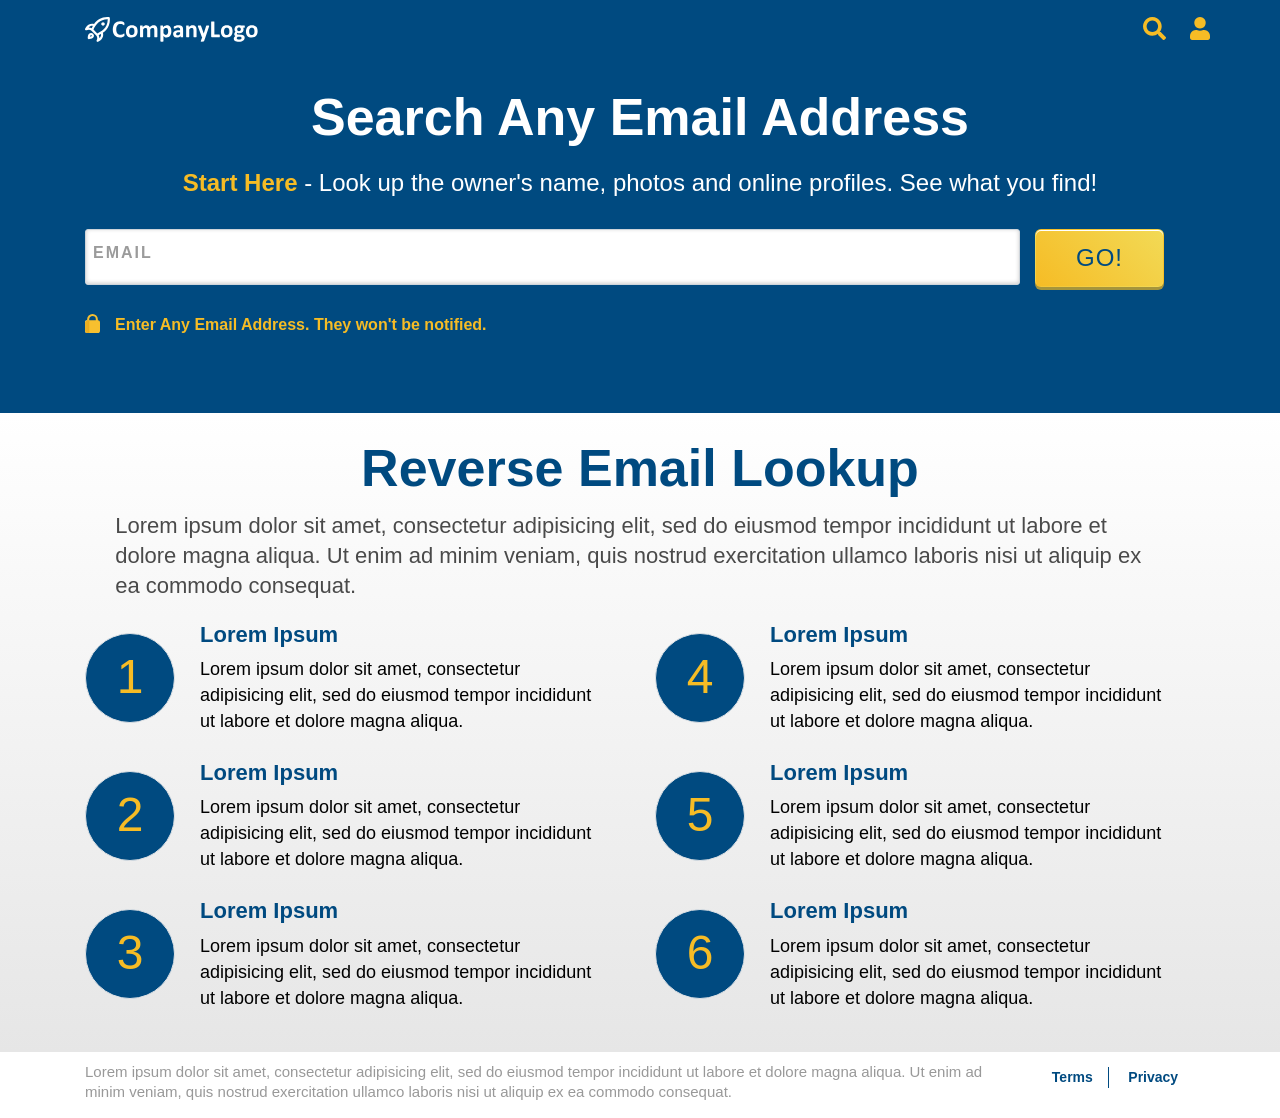
<file: index.html>
<!doctype html>
<html lang="en">

<head>
  <!-- Required meta tags -->
  <meta charset="utf-8">
  <meta name="viewport" content="width=device-width, initial-scale=1, shrink-to-fit=no">

  <!-- Bootstrap CSS -->
  <link rel="stylesheet" href="css/bootstrap.min.css">
  <link rel="stylesheet" href="css/style.css">
  <link rel="stylesheet" href="font/ArchivoNarrow-Medium.ttf">

  <title>FE Challenge</title>
</head>

<body>

  <!-- Optional JavaScript -->
  <!-- jQuery first, then Popper.js, then Bootstrap JS -->
  <script src="https://code.jquery.com/jquery-3.3.1.slim.min.js"
    integrity="sha384-q8i/X+965DzO0rT7abK41JStQIAqVgRVzpbzo5smXKp4YfRvH+8abtTE1Pi6jizo"
    crossorigin="anonymous"></script>
  <script src="https://cdnjs.cloudflare.com/ajax/libs/popper.js/1.14.7/umd/popper.min.js"
    integrity="sha384-UO2eT0CpHqdSJQ6hJty5KVphtPhzWj9WO1clHTMGa3JDZwrnQq4sF86dIHNDz0W1"
    crossorigin="anonymous"></script>
  <script src="js/bootstrap.min.js"></script>
  <script src="js/index.js"></script>

  <nav class="navbar navbar-inverse">
    <div class="container">
      <div class="navbar-header">
        <a class="navbar-brand" href="#">
          <img class="img-cls" src="assets/SVGs/Logo.svg">
        </a>
      </div>
      <ul class="nav navbar-nav navbar-right">
        <div class="row">
          <img src="assets/SVGs/icn_search.svg" class="srch-ico mr-4">
          <img src="assets/SVGs/icn_person.svg" class="prsn-ico">
        </div>
      </ul>
    </div>
  </nav>

  <section id="search-email">
    <div class="container">
      <div class="heading-cls">
        <h1>Search Any Email Address</h1>
        <h4><span>Start Here</span> - Look up the owner's name, photos and online profiles. See what you find!</h4>
      </div>
      <!-- <form name="emailForm" > -->
      <div class="text-cls row">
        <div class="input-cls col-lg-10 col-md-10 col-sm-8 col-xs-12">
          <fieldset class="float-label">
            <input name="email" id="email" onfocusout="resetTxt()" onkeyup="ValidateEmail()" autocomplete="off"
              type="text" class="form-control" required />
            <label for="email" id="lblEmail">Email</label>
          </fieldset>

        </div>
        <div class="col-lg-2 col-md-2 col-sm-4 col-xs-12">
          <button type="submit" class="btn btn-cls mb-2" onclick="sendEmailData()">GO!</button>
        </div>
      </div>
      <div id="errorDiv" class="row">
        <div class="col-lg-10 col-sm-10 col-md-10 col-xs-12">
          <p id="validate-msg" class="alert alert-danger para-error"></p>
        </div>
      </div>
      <!-- </form> -->
      <div class="lock-row row">
        <div class="col-lg-1 col-md-1 col-sm-1 col-xs-1 lock-cls">
          <img src="assets/SVGs/lock.svg">
        </div>
        <div class="col-lg-11 col-md-11 col-sm-11 col-xs-11 lock-txt">
          <h6>Enter Any Email Address. They won't be notified.</h6>
        </div>
      </div>
    </div>
  </section>

  <section id="emllkup">
    <div class="head-cls">
      <h1>Reverse Email Lookup</h1>
    </div>
    <div>
      <p class="para-cls">
        Lorem ipsum dolor sit amet, consectetur adipisicing elit, sed do eiusmod tempor incididunt ut labore et dolore
        magna aliqua. Ut enim ad minim veniam, quis nostrud exercitation ullamco laboris nisi ut aliquip ex ea commodo
        consequat.
      </p>
    </div>
    <div class="container">
      <!-- <ol class="number-list">
        <li>
          <h1>Lorem Ipsum</h1>
          <p>Lorem ipsum dolor sit amet, consectetur adipisicing elit, sed do eiusmod tempor incididunt ut labore et
            dolore magna aliqua.</p>
        </li>
        <li>
          <h1>Lorem Ipsum</h1>
          <p>Lorem ipsum dolor sit amet, consectetur adipisicing elit, sed do eiusmod tempor incididunt ut labore et
            dolore magna aliqua.</p>
        </li>
        <li>
          <h1>Lorem Ipsum</h1>
          <p>Lorem ipsum dolor sit amet, consectetur adipisicing elit, sed do eiusmod tempor incididunt ut labore et
            dolore magna aliqua.</p>
        </li>
        <li>
          <h1>Lorem Ipsum</h1>
          <p>Lorem ipsum dolor sit amet, consectetur adipisicing elit, sed do eiusmod tempor incididunt ut labore et
            dolore magna aliqua.</p>
        </li>
        <li>
          <h1>Lorem Ipsum</h1>
          <p>Lorem ipsum dolor sit amet, consectetur adipisicing elit, sed do eiusmod tempor incididunt ut labore et
            dolore magna aliqua.</p>
        </li>
        <li>
          <h1>Lorem Ipsum</h1>
          <p>Lorem ipsum dolor sit amet, consectetur adipisicing elit, sed do eiusmod tempor incididunt ut labore et
            dolore magna aliqua.</p>
        </li>
      </ol> -->
      <div class="row">
        <div id="numberDiv" class="col-lg-6 col-md-6 col-sm-6 col-xs-12">
          <div class="row list-number">
            <div class="border-cls col-lg-2 col-md-2 col-sm-2 col-xs-2">
              <h1 class="border">1</h1>
            </div>
            <div class="data-border col-lg-10 col-md-10 col-sm-10 col-xs-10">
              <div class="list-heading">
                <h1>Lorem Ipsum</h1>
              </div>
              <div class="list-content">
                <p>Lorem ipsum dolor sit amet, consectetur adipisicing elit, sed do eiusmod tempor incididunt ut labore
                  et
                  dolore magna aliqua.</p>
              </div>
            </div>
          </div>

          <div class="row list-number">
            <div class="border-cls col-lg-2 col-md-2 col-sm-2 col-xs-2">
              <h1 class="border">2</h1>
            </div>
            <div class="data-border col-lg-10 col-md-10 col-sm-10 col-xs-10">
              <div class="list-heading">
                <h1>Lorem Ipsum</h1>
              </div>
              <div class="list-content">
                <p>Lorem ipsum dolor sit amet, consectetur adipisicing elit, sed do eiusmod tempor incididunt ut labore
                  et
                  dolore magna aliqua.</p>
              </div>
            </div>
          </div>

          <div class="row list-number">
            <div class="border-cls col-lg-2 col-md-2 col-sm-2 col-xs-2">
              <h1 class="border">3</h1>
            </div>
            <div class="data-border col-lg-10 col-md-10 col-sm-10 col-xs-10">
              <div class="list-heading">
                <h1>Lorem Ipsum</h1>
              </div>
              <div class="list-content">
                <p>Lorem ipsum dolor sit amet, consectetur adipisicing elit, sed do eiusmod tempor incididunt ut labore
                  et
                  dolore magna aliqua.</p>
              </div>
            </div>
          </div>
        </div>
        <div id="numberDiv" class="col-lg-6 col-md-6 col-sm-6 col-xs-12">
          <div class="row list-number">
            <div class="border-cls col-lg-2 col-md-2 col-sm-2 col-xs-2">
              <h1 class="border">4</h1>
            </div>
            <div class="data-border col-lg-10 col-md-10 col-sm-10 col-xs-10">
              <div class="list-heading">
                <h1>Lorem Ipsum</h1>
              </div>
              <div class="list-content">
                <p>Lorem ipsum dolor sit amet, consectetur adipisicing elit, sed do eiusmod tempor incididunt ut labore
                  et
                  dolore magna aliqua.</p>
              </div>
            </div>
          </div>

          <div class="row list-number">
            <div class="border-cls col-lg-2 col-md-2 col-sm-2 col-xs-2">
              <h1 class="border">5</h1>
            </div>
            <div class="data-border col-lg-10 col-md-10 col-sm-10 col-xs-10">
              <div class="list-heading">
                <h1>Lorem Ipsum</h1>
              </div>
              <div class="list-content">
                <p>Lorem ipsum dolor sit amet, consectetur adipisicing elit, sed do eiusmod tempor incididunt ut labore
                  et
                  dolore magna aliqua.</p>
              </div>
            </div>
          </div>

          <div class="row list-number">
            <div class="border-cls col-lg-2 col-md-2 col-sm-2 col-xs-2">
              <h1 class="border">6</h1>
            </div>
            <div class="data-border col-lg-10 col-md-10 col-sm-10 col-xs-10">
              <div class="list-heading">
                <h1>Lorem Ipsum</h1>
              </div>
              <div class="list-content">
                <p>Lorem ipsum dolor sit amet, consectetur adipisicing elit, sed do eiusmod tempor incididunt ut labore
                  et
                  dolore magna aliqua.</p>
              </div>
            </div>
          </div>
        </div>
      </div>
    </div>

  </section>

  <section id="footer">
    <div class="container-fluid">
      <footer>
        <div class="row">
          <div class="col-lg-10 col-md-10 col-sm-10 col-xs-12">
            <p>Lorem ipsum dolor sit amet, consectetur adipisicing elit, sed do eiusmod tempor incididunt ut labore et
              dolore magna aliqua. Ut enim ad minim veniam, quis nostrud exercitation ullamco laboris nisi ut aliquip ex
              ea
              commodo consequat.</p>
          </div>
          <div class="col-lg-2 col-md-2 col-sm-2 col-xs-12 footer-lnk">
            <ul class="line-navbar">
              <li><a href="#">Terms</a></li>
              <li><a href="#">Privacy</a></li>
            </ul>
          </div>
        </div>
      </footer>
    </div>
  </section>

</body>

</html>
</file>
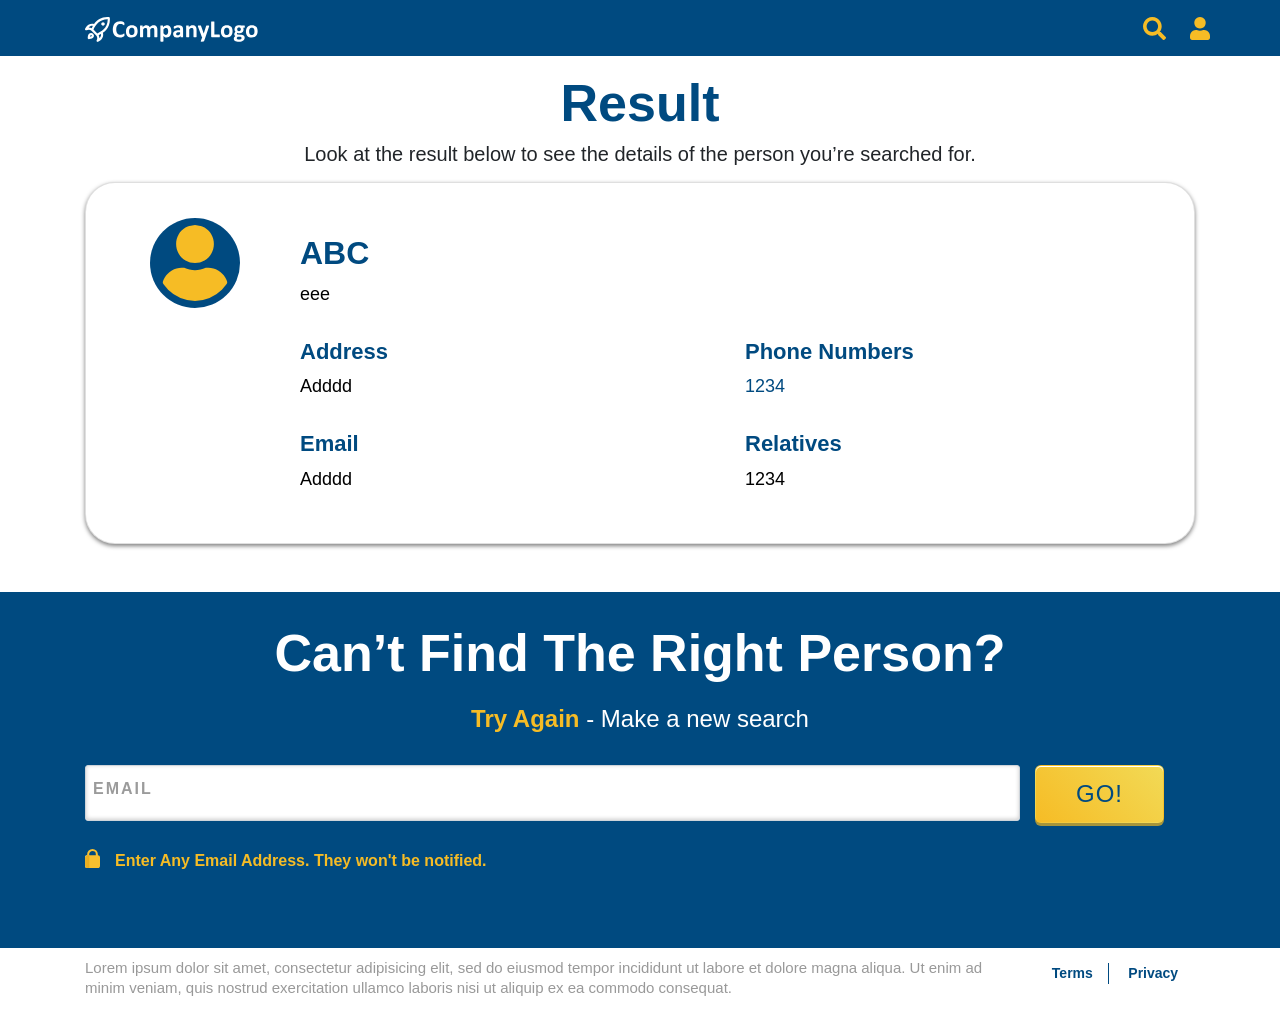
<file: email_details.html>
<!doctype html>
<html lang="en">

<head>
    <!-- Required meta tags -->
    <meta charset="utf-8">
    <meta name="viewport" content="width=device-width, initial-scale=1, shrink-to-fit=no">

    <!-- Bootstrap CSS -->
    <link rel="stylesheet" href="css/bootstrap.min.css">
    <link rel="stylesheet" href="css/style.css">
    <link rel="stylesheet" href="font/ArchivoNarrow-Medium.ttf">

    <title>FE Challenge</title>
</head>

<body onload="setData()">
    <!-- Optional JavaScript -->
    <!-- jQuery first, then Popper.js, then Bootstrap JS -->
    <script src="https://code.jquery.com/jquery-3.3.1.slim.min.js"
        integrity="sha384-q8i/X+965DzO0rT7abK41JStQIAqVgRVzpbzo5smXKp4YfRvH+8abtTE1Pi6jizo"
        crossorigin="anonymous"></script>
    <script src="https://cdnjs.cloudflare.com/ajax/libs/popper.js/1.14.7/umd/popper.min.js"
        integrity="sha384-UO2eT0CpHqdSJQ6hJty5KVphtPhzWj9WO1clHTMGa3JDZwrnQq4sF86dIHNDz0W1"
        crossorigin="anonymous"></script>
    <script src="js/bootstrap.min.js"></script>
    <script src="js/index.js"></script>
    <script src="js/email_details.js"></script>
    <nav class="navbar navbar-inverse">
        <div class="container">
            <div class="navbar-header">
                <a class="navbar-brand" href="#">
                    <img class="img-cls" src="assets/SVGs/Logo.svg">
                </a>
            </div>
            <ul class="nav navbar-nav navbar-right">
                <div class="row">
                    <img src="assets/SVGs/icn_search.svg" class="srch-ico mr-4">
                    <img src="assets/SVGs/icn_person.svg" class="prsn-ico">
                </div>
            </ul>
        </div>
    </nav>
    <section id="result">
        <div class="container">
            <div class="result-cls mt-3">
                <h1>Result</h1>
                <h5>Look at the result below to see the details of the person you’re searched for.</h5>
                <div class="card d-flex justify-content-center mt-3">
                    <div class="data row">
                        <div class="col-lg-2 col-md-2 col-sm-2 col-xs-12 per-content">
                            <img src="assets/SVGs/icn_person.svg" class="per-ico">
                        </div>
                        <div class="col-lg-10 col-md-10 col-sm-10 col-xs-12">
                            <div class="row">
                                <div class="col-lg-12 col-md-12 col-sm-12 col-xs-12 per-data p-3">
                                    <h1 id="name" class="per-data name">ABC</h1>
                                    <span id="desc" class="desc">eee</span>
                                </div>
                                <div class="col-lg-6 col-md-6 col-sm-6 col-xs-12 per-data p-3">
                                    <h5>Address</h5>
                                    <span id="addr" class="info">Adddd</span>
                                </div>
                                <div class="col-lg-6 col-md-6 col-sm-6 col-xs-12 per-data p-3">
                                    <h5>Phone Numbers</h5>
                                    <span id="phno" class="info info-phn">1234</span>
                                </div>
                                <div class="col-lg-6 col-md-6 col-sm-6 col-xs-12 per-data p-3">
                                    <h5>Email</h5>
                                    <span id="eml" class="info">Adddd</span>
                                </div>
                                <div class="col-lg-6 col-md-6 col-sm-6 col-xs-12 per-data p-3">
                                    <h5>Relatives</h5>
                                    <span id="rel" class="info">1234</span>
                                </div>
                            </div>
                        </div>
                    </div>
                </div>
            </div>
        </div>
    </section>
    <section id="search-email" class="mt-5">
        <div class="container">
            <div class="heading-cls">
                <h1>Can’t Find The Right Person?</h1>
                <h4><span>Try Again</span> - Make a new search
                </h4>
            </div>
            <!-- <form name="emailForm" > -->
            <div class="text-cls row">
                <div class="input-cls col-lg-10 col-md-10 col-sm-8 col-xs-12">
                    <fieldset class="float-label">
                        <input name="email" id="email" onfocusout="resetTxt()" onkeyup="ValidateEmail()"
                            autocomplete="off" type="text" class="form-control" required />
                        <label for="email" id="lblEmail">Email</label>
                    </fieldset>

                </div>
                <div class="col-lg-2 col-md-2 col-sm-4 col-xs-12">
                    <button type="submit" class="btn btn-cls mb-2" onclick="sendEmailData()">GO!</button>
                </div>
            </div>
            <div id="errorDiv" class="row">
                <div class="col-lg-10 col-sm-10 col-md-10 col-xs-12">
                    <p id="validate-msg" class="alert alert-danger para-error"></p>
                </div>
            </div>
            <!-- </form> -->
            <div class="lock-row row">
                <div class="col-lg-1 lock-cls">
                    <img src="assets/SVGs/lock.svg">
                </div>
                <div class="col-lg-11 lock-txt">
                    <h6>Enter Any Email Address. They won't be notified.</h6>
                </div>
            </div>
        </div>
    </section>
    <section id="footer">
        <div class="container-fluid">
            <footer>
                <div class="row">
                    <div class="col-lg-10 col-md-10 col-sm-10 col-xs-12">
                        <p>Lorem ipsum dolor sit amet, consectetur adipisicing elit, sed do eiusmod tempor incididunt ut
                            labore et
                            dolore magna aliqua. Ut enim ad minim veniam, quis nostrud exercitation ullamco laboris nisi
                            ut aliquip ex
                            ea
                            commodo consequat.</p>
                    </div>
                    <div class="col-lg-2 col-md-2 col-sm-2 col-xs-12 footer-lnk">
                        <ul class="line-navbar">
                            <li><a href="#">Terms</a></li>
                            <li><a href="#">Privacy</a></li>
                        </ul>
                    </div>
                </div>
            </footer>
        </div>
    </section>
</body>
</file>
<file: css/style.css>
body {
    font-family: 'Archivo Narrow', sans-serif;
    overflow-x: hidden;
}

h1, h2, h3, h4, h5, h6, p, span {
    font-family: 'Archivo Narrow', sans-serif;
}

#search-email {
    background-color: #004A80;
    color: white;
    padding: 30px 0 70px;
}

.navbar {
    background-color: #004A80;
    color: white;
}

.img-cls {
    width: 173px;
    height: 25px;
}

.srch-ico {
    width: 23px;
    height: 23px;
}

.prsn-ico {
    width: 20px;
    height: 23px;
}

.heading-cls {
    text-align: center;
}

.heading-cls h1 {
    font-size: 52px;
    color: #FFFFFF;
    letter-spacing: 0;
    font-weight: bold;
    margin-bottom: 20px;
}

.heading-cls h4 {
    font-size: 24px;
    color: #FFFFFF;
    letter-spacing: 0;
    line-height: 29px;
    margin-bottom: 32px;
}

.heading-cls h4 span {
    font-size: 24px;
    color: #F6BC25;
    letter-spacing: 0;
    font-weight: 700;
}

.text-cls {
    justify-content: center;
}

.float-label {
    margin: 0;
    padding: 0;
    border: 0;
    margin-bottom: 10px;
    height: 3.5em;
    box-sizing: border-box;
    box-shadow: none;
    position: relative;
}

.float-label label {
    z-index: 0;
    width: 0;
    height: 0;
    position: absolute;
    top: 15px;
    left: 8px;
    font-weight: 700;
    /* -webkit-transform: translate3d(0, 0, 0); */
    transform: translate3d(0, 0, 0);
    transition: all 0.2s ease-in-out;
    font-size: 16px;
    color: #9B9B9B;
    letter-spacing: 2px;
    line-height: 18px;
    text-transform: uppercase;
}

.float-label input {
    z-index: 1;
    height: 3.5em;
    background: #FFFFFF;
    box-shadow: inset 0 -1px 4px 0 rgba(0, 0, 0, 0.20);
    border-radius: 3px;
}

.float-label input:valid, .float-label input:focus {
    padding: 20px 8px 5px 8px;
}

.float-label input:focus {
    border: 2px solid #F6BC25;
}

.float-label .label-error {
    white-space: nowrap;
    font-size: 16px;
    color: #DC0015 !important;
    letter-spacing: 0 !important;
    line-height: 18px;
    text-transform: initial;
}

.float-label input:valid+label, .float-label input:focus+label {
    -webkit-transform: translate3d(0, -10px, 0);
    transform: translate3d(0, -10px, 0);
    font-size: 16px;
    color: #9B9B9B;
    letter-spacing: 2px;
    line-height: 18px;
    font-weight: 300;
}

.para-error {
    font-size: 16px;
    letter-spacing: 0;
    line-height: 18px;
    text-transform: initial;
    font-weight: 700;
    /* margin-top: -5px; */
    margin-bottom: -9px;
    /* margin-left: 15px; */
}

#errorDiv {
    display: none;
}

.textbox-cls {
    background: #FFFFFF;
    box-shadow: inset 0 -1px 4px 0 rgba(0, 0, 0, 0.20);
    border-radius: 3px;
    padding: 12px 10px 12px;
    color: #000000;
    letter-spacing: 0;
    font-size: 22px;
}

.textbox-cls:focus {
    border: 2px solid #F6BC25;
    box-shadow: inset 0 -1px 4px 0 rgba(0, 0, 0, 0.20);
    border-radius: 3px;
    font-size: 22px;
}

label {
    left: 25px;
    position: absolute;
    top: 20px;
    transition: all 0.1s linear;
    font-size: 16px;
    color: #9B9B9B;
    letter-spacing: 2px;
    line-height: 18px;
    text-transform: uppercase;
    font-weight: 700;
}

.textbox-cls:focus+label, .textbox-cls+label.show {
    color: #9B9B9B;
    font-size: 16px;
    left: 25px;
    margin-top: -18px;
    text-transform: uppercase;
    top: 20px;
    letter-spacing: 2px;
    line-height: 18px;
}

.input-cls {
    padding-right: 0;
}

.btn-cls {
    background-image: linear-gradient(225deg, #F2DA56 0%, #F6BC25 100%);
    box-shadow: 0 3px 0 0 #A6953B, inset 0 1px 0 0 #FFFFFF;
    border-radius: 6px;
    border-radius: 6px;
    font-size: 24px;
    color: #004A80;
    letter-spacing: 1px;
    text-align: center;
    padding: 10px 40px 10px;
}

.btn-cls:hover {
    background: #F2DA56;
    box-shadow: 0 3px 0 0 #A6953B, inset 0 1px 0 0 #FFFFFF;
    border-radius: 6px;
}

.data-border {
    padding: 5px 35px 5px;
}

.border {
    font-size: 48px;
    color: #F6BC25;
    letter-spacing: 0;
    text-align: center;
    background: #004A80;
    border-radius: 50%;
    height: 90px;
    width: 90px;
    padding: 12px 0px 0px;
    margin-top: 16px;
    line-height: 62px;
}

.list-heading h1 {
    font-size: 22px;
    color: #004A80;
    letter-spacing: 0;
    font-weight: 700;
}

.list-content p {
    font-size: 18px;
    color: #000000;
    letter-spacing: 0;
    line-height: 26px;
}

.lock-row {
    margin-top: 15px;
}

.lock-cls {
    flex: 0 0 1%;
    max-width: 1%;
}

.lock-cls img {
    width: 15px;
    height: 19px;
}

.lock-txt {
    margin-top: 5px;
}

.lock-txt h6 {
    font-size: 16px;
    color: #F6BC25;
    letter-spacing: 0;
    font-weight: 700;
}

.head-cls {
    text-align: center;
}

.head-cls h1 {
    font-size: 52px;
    font-weight: 700;
    color: #004A80;
    letter-spacing: 0;
    line-height: 70px;
}

.para-cls {
    font-size: 22px;
    color: #4A4A4A;
    letter-spacing: 0;
    line-height: 30px;
    margin-left: auto;
    margin-right: auto;
    width: 82%;
}

#emllkup {
    background-image: linear-gradient(0deg, #E6E6E6 0%, #FFFFFF 100%);
    padding: 20px 0 20px;
}

.number-list {
    display: flex;
    flex-flow: column wrap;
    list-style: none;
    counter-reset: counter;
    height: 500px;
    max-width: 55%;
    margin-top: 24px;
}

.number-list li {
    counter-increment: counter;
    margin: 0.25rem;
    position: relative;
    padding: 0 85px 0 43px;
    margin-bottom: 18px;
}

.number-list li::before {
    content: counter(counter);
    background: #004A80;
    width: 90px;
    height: 90px;
    border-radius: 50%;
    display: inline-block;
    font-size: 48px;
    color: #F6BC25;
    letter-spacing: 0;
    text-align: center;
    margin-right: 0.5rem;
    position: absolute;
    left: -70px;
    top: 10px;
    line-height: 30px;
    padding: 30px 50px 50px 30px;
    font-weight: 700;
}

.number-list li h1 {
    font-size: 22px;
    color: #004A80;
    letter-spacing: 0;
    font-weight: 700;
}

.number-list li p {
    font-size: 18px;
    color: #000000;
    letter-spacing: 0;
    line-height: 26px;
}

#footer {
    background: #FFFFFF;
    padding: 10px 70px 0px 70px;
}

footer p {
    font-size: 15px;
    color: #999999;
    letter-spacing: 0;
    line-height: 20px;
}

.line-navbar {
    list-style: none;
    margin: 0 auto;
    padding: 0 0 4px 0;
    text-align: center;
}

.line-navbar li {
    display: inline-block;
    border-right: 1px solid #004A80;
    margin: 5px 0;
}

.line-navbar li:last-of-type {
    border-right: none;
}

.line-navbar a {
    display: block;
    padding: 0 15px;
    text-decoration: none;
    font-size: 14px;
    color: #004A80;
    font-weight: 700;
    letter-spacing: 0;
}

.result-cls {
    text-align: center;
}

.result-cls h1 {
    font-size: 52px;
    color: #004A80;
    letter-spacing: 0;
    text-align: center;
    font-weight: 700;
}

.result-cls h4 {
    font-size: 24px;
    color: #000000;
    letter-spacing: 0;
    text-align: center;
    line-height: 32px;
}

.result-cls .card {
    background: #FFFFFF;
    box-shadow: 0 2px 4px 0 rgba(0, 0, 0, 0.50);
    border-radius: 30px;
}

.result-cls .card .data {
    padding: 35px 35px;
}

.result-cls .card .data .per-content .per-ico {
    background: #004A80;
    background-color: #004A80;
    border-radius: 50%;
    padding: 7px;
    width: 90px;
    height: 90px;
}

.result-cls .card .data .per-data {
    text-align: left;
}

.result-cls .card .data .per-data .name {
    font-size: 32px;
    color: #004A80;
    letter-spacing: 0;
    font-weight: 700;
}

.result-cls .card .data .per-data .desc {
    font-size: 18px;
    color: #000000;
    letter-spacing: 0;
    line-height: 26px;
}

.result-cls .card .data .per-info {
    padding: 5px 5px;
}

.result-cls .card h5 {
    font-size: 22px;
    color: #004A80;
    letter-spacing: 0;
    font-weight: 700;
}

.result-cls .card .info {
    font-size: 18px;
    color: #000000;
    letter-spacing: 0;
    line-height: 26px;
}

.result-cls .card .info-phn {
    color: #004A80;
    font-weight: 500;
}

@media only screen and (min-width:768px) and (max-width:992px) {
    .number-list {
        height: 620px;
        max-width: 69%;
    }
    .lock-row {
        flex-wrap: nowrap;
    }
    .line-navbar {
        display: inline-flex;
    }
    .border-cls {
        flex: 0 0 3%;
        max-width: 16%;
    }
    .data-border {
        padding: 5px 0px 5px 49px;
        flex: 0 0 83%;
        max-width: 83%;
    }
    .border {
        font-size: 33.6px;
        width: 63px;
        height: 63px;
        color: #F6BC25;
        letter-spacing: 0;
        text-align: center;
        margin-top: 3px;
        background: #004A80;
        line-height: 33px;
    }
    .list-heading h1 {
        font-size: 20px;
        color: #004A80;
        letter-spacing: 0;
        font-weight: 700;
    }
    .list-content p {
        font-size: 16px;
        color: #000000;
        letter-spacing: 0;
        line-height: 24px;
    }
}

@media only screen and (min-width: 480px) and (max-width:768px) {
    .heading-cls h1 {
        font-size: 48px;
    }
    .heading-cls h4 {
        font-size: 20px;
    }
    .head-cls h1 {
        font-size: 48px;
    }
    .para-cls {
        font-size: 20px;
    }
    .heading-cls h4 {
        font-size: 20px;
    }
    .border-cls {
        flex: 0 0 3%;
        max-width: 16%;
    }
    .data-border {
        padding: 5px 0px 5px 49px;
        flex: 0 0 83%;
        max-width: 83%;
    }
    .border {
        font-size: 33.6px;
        width: 63px;
        height: 63px;
        color: #F6BC25;
        letter-spacing: 0;
        text-align: center;
        margin-top: 3px;
        background: #004A80;
        line-height: 33px;
    }
    .list-heading h1 {
        font-size: 20px;
        color: #004A80;
        letter-spacing: 0;
        font-weight: 700;
    }
    .list-content p {
        font-size: 16px;
        color: #000000;
        letter-spacing: 0;
        line-height: 24px;
    }
    .number-list {
        height: 600px;
        max-width: 69%;
    }
    .number-list li::before {
        font-size: 33.6px;
        width: 65px;
        height: 60px;
        line-height: 20px;
        left: -62px;
        top: -7px;
    }
    .number-list li {
        padding: 0 68px 0 28px;
    }
    .number-list li h1 {
        font-size: 20px;
    }
    .number-list li p {
        font-size: 16px;
    }
    .line-navbar {
        display: inline-flex;
    }
    .result-cls h1 {
        font-size: 48px;
    }
    .result-cls h5 {
        font-size: 20px;
    }
    .result-cls .card .data {
        padding: 35px 0px 35px 24px;
    }
    .result-cls .card .data .per-data .desc {
        font-size: 16px;
    }
    .result-cls .card .data .per-content .per-ico {
        width: 63px;
        height: 63px;
        margin-top: 15px;
    }
    .result-cls .card .data .per-data h5 {
        text-align: left;
        font-size: 20px;
    }
    .result-cls .card .info {
        font-size: 16px;
    }
    .lock-row {
        flex-wrap: nowrap;
    }
    #footer {
        padding: 10px 70px 0px 5px
    }
    .footer-lnk {
        padding-left: 0;
        text-align: center;
    }
}

@media only screen and (max-width:600px) {
    .heading-cls h1 {
        font-size: 38px;
    }
    .input-cls {
        padding-right: 15px;
    }
    .btn-cls {
        width: 100%;
    }
    .border-cls {
        flex: 0 0 2%;
    }
    .data-border {
        padding: 5px 5px 5px 0px;
        flex: 0 0 81%;
    }
    .list-number {
        flex-wrap: nowrap;
    }
    .border {
        width: 50.4px;
        height: 50.4px;
        font-size: 26.88px;
        color: #F6BC25;
        letter-spacing: 0;
        text-align: center;
        background: #004A80;
        margin-top: 3px;
        line-height: 25px;
    }
    .list-heading h1 {
        font-size: 20px;
        color: #004A80;
        letter-spacing: 0;
        font-weight: 700;
    }
    .list-content p {
        font-size: 16px;
        color: #000000;
        letter-spacing: 0;
        line-height: 24px;
    }
    .number-list {
        height: 100%;
        max-width: 100%;
        padding: 10px 5px 10px 56px;
    }
    .lock-row {
        flex-wrap: nowrap;
    }
    #footer {
        padding: 10px 5px 0px 5px;
    }
}

@media only screen and (min-width:480px) and (max-width:580px) {
    .result-cls .card {
        width: 100%;
    }
    .per-content img {
        display: none;
    }
}

@media only screen and (max-width:480px) {
    .heading-cls h1 {
        font-size: 38px;
    }
    .heading-cls h4 {
        font-size: 18px;
    }
    .head-cls h1 {
        font-size: 38px;
    }
    .para-cls {
        font-size: 20px;
    }
    .number-list li {
        padding: 0px 0px 0 43px;
    }
    .btn-cls {
        width: 100%;
    }
    .result-cls h1 {
        font-size: 38px;
    }
    .result-cls h5 {
        font-size: 18px;
    }
    .result-cls .card .data .per-data .desc {
        font-size: 16px;
    }
    .result-cls .card .data .per-data h5 {
        text-align: left;
        font-size: 20px;
    }
    .result-cls .card .info {
        font-size: 16px;
    }
    #footer {
        padding: 10px 5px 0px 5px;
    }
    .per-content img {
        display: none;
    }
}
</file>
